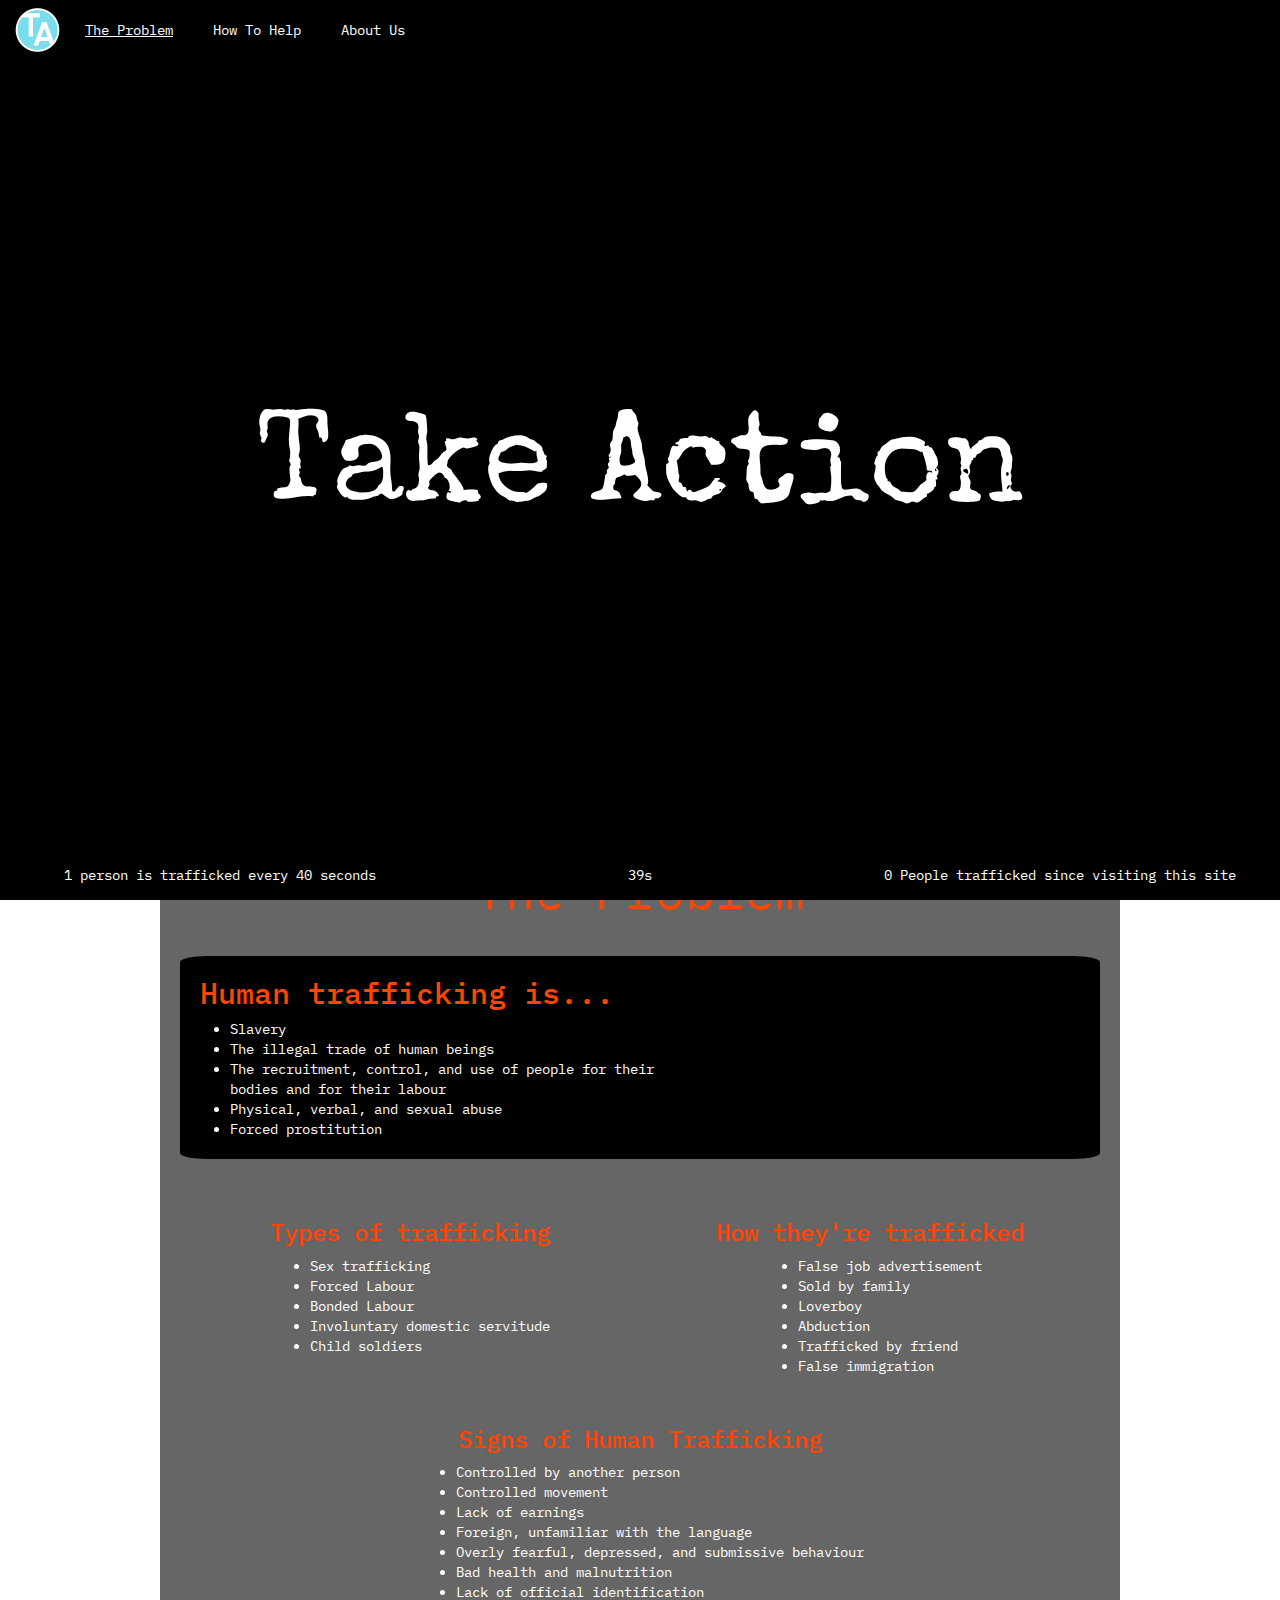
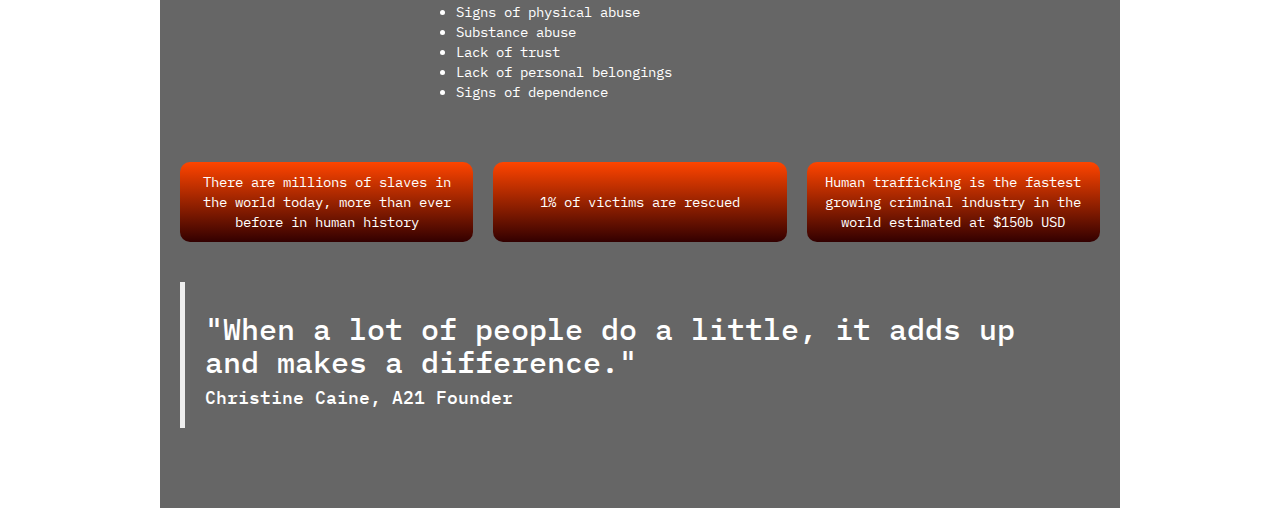
<file: index.html>
<!DOCTYPE html>
<html>

  <head>
    <title>Take Action</title>
    <link href="css/bootstrap.min.css" rel="stylesheet">
    <link rel="stylesheet" href="https://use.fontawesome.com/releases/v5.5.0/css/all.css" integrity="sha384-B4dIYHKNBt8Bc12p+WXckhzcICo0wtJAoU8YZTY5qE0Id1GSseTk6S+L3BlXeVIU" crossorigin="anonymous">
    <link href="https://fonts.googleapis.com/css?family=IBM+Plex+Mono:400,700|Special+Elite" rel="stylesheet">
    <link href="css/main.css" rel="stylesheet">
    <script
      src="https://code.jquery.com/jquery-3.3.1.min.js"
      integrity="sha256-FgpCb/KJQlLNfOu91ta32o/NMZxltwRo8QtmkMRdAu8="
      crossorigin="anonymous"></script>
    <script src="js/bootstrap.min.js"></script>
    <script src="js/typed.min.js"></script>
  </head>

  <body>

    <!-- Navbar -->
    <nav class="navbar navbar-default navbar-fixed-top">
      <div class="container-fluid">
        <!-- Brand and toggle get grouped for better mobile display -->
        <div class="navbar-header">
          <button type="button" class="navbar-toggle collapsed" data-toggle="collapse" data-target="#bs-example-navbar-collapse-1" aria-expanded="false">
            <span class="sr-only">Toggle navigation</span>
            <span class="icon-bar"></span>
            <span class="icon-bar"></span>
            <span class="icon-bar"></span>
          </button>
          <a class="navbar-brand" href="index.html">
            <img src="images/ta-logo.png" alt="Take Action logo">
          </a>
        </div>

        <!-- Collect the nav links, forms, and other content for toggling -->
        <div class="collapse navbar-collapse" id="bs-example-navbar-collapse-1">
          <ul class="nav navbar-nav navbar-left">
            <li><a href="index.html#the-problem" class="active">The Problem</a></li>
            <li><a href="how_to_help.html">How To Help</a></li>
            <li><a href="about_us.html">About Us</a></li>
          </ul>
          <ul class="nav navbar-nav navbar-right">
                <li><a href="#" class="fa fa-envelope fa-lg"></a></li>
                <li><a href="https://twitter.com" class="fab fa-twitter fa-lg"></a></li>
                <li><a href="https://instagram.com" class="fab fa-instagram fa-lg"></a></li>
                <li><a href="https://facebook.com" class="fab fa-facebook fa-lg"></a></li>
          </ul>
        </div><!-- /.navbar-collapse -->
      </div><!-- /.container-fluid -->
    </nav>

    <!-- Title Page -->
    <div class="title-page">
      <div class="title"></div>
      <div id="the-problem" class="arrow">
        <i class="fas fa-angle-down"></i>
      </div>
    </div>

    <!-- Page Content -->
    <div class="content">

      <div class="page-title home-page-title orangered">The Problem</div>

      <div class="human-trafficking">
        <div class="human-tr-text">
          <h2 class="orangered">Human trafficking is...</h2>
          <ul>
            <li>Slavery</li>
            <li>The illegal trade of human beings</li>
            <li>The recruitment, control, and use of people for their bodies and for their labour</li>
            <li>Physical, verbal, and sexual abuse</li>
            <li>Forced prostitution</li>
          </ul>
        </div>
      </div>

      <div class="info">
        <div class="types">
          <h3 class="orangered">Types of trafficking</h3>
          <ul>
            <li>Sex trafficking</li>
            <li>Forced Labour</li>
            <li>Bonded Labour</li>
            <li>Involuntary domestic servitude</li>
            <li>Child soldiers</li>
          </ul>
        </div>
        <div class="how">
          <h3 class="orangered">How they're trafficked</h3>
          <ul>
            <li>False job advertisement</li>
            <li>Sold by family</li>
            <li>Loverboy</li>
            <li>Abduction</li>
            <li>Trafficked by friend</li>
            <li>False immigration</li>
          </ul>
        </div>
        <div class="signs">
          <h3 class="orangered">Signs of Human Trafficking</h3>
          <ul>
            <li>Controlled by another person</li>
            <li>Controlled movement</li>
            <li>Lack of earnings</li>
            <li>Foreign, unfamiliar with the language</li>
            <li>Overly fearful, depressed, and submissive behaviour</li>
            <li>Bad health and malnutrition</li>
            <li>Lack of official identification</li>
            <li>Signs of physical abuse</li>
            <li>Substance abuse</li>
            <li>Lack of trust</li>
            <li>Lack of personal belongings</li>
            <li>Signs of dependence</li>
          </ul>
        </div>
      </div>

      <div class="facts">
        <div class="fact-1">
          <p>There are millions of slaves  in the world today, more than ever before in human history</p>
        </div>
        <div class="fact-2">
          <p>1% of victims are rescued</p>
        </div>
        <div class="fact-3">
          <p>Human trafficking is the fastest growing criminal industry in the world estimated at $150b USD</p>
        </div>
      </div>

      <blockquote>
        <h2>"When a lot of people do a little, it adds up and makes a difference."</h2>
        <h4>Christine Caine, A21 Founder</h4>
      </blockquote>

    </div>

    <footer>
        <div class="statement">1 person is trafficked every 40 seconds</div>
        <div class="timer">40s</div>
        <div class="traffic-count">0 People trafficked since visiting this site</div>
    </footer>


    <script src="js/main.js"></script>
  </body>
</html>
</file>
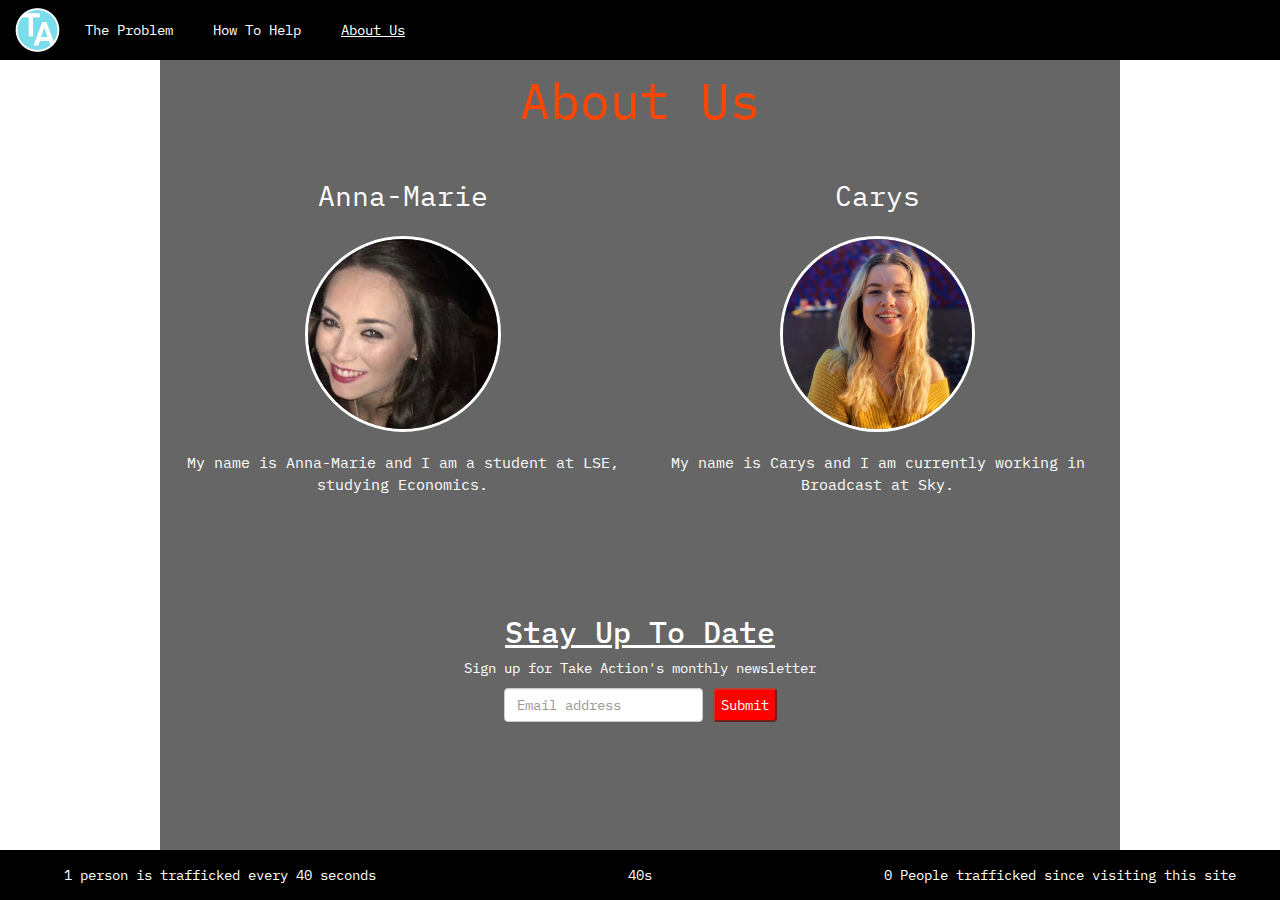
<file: about_us.html>
<!DOCTYPE html>
<html>

  <head>
    <title>About Us</title>
    <link href="css/bootstrap.min.css" rel="stylesheet">
    <link rel="stylesheet" href="https://use.fontawesome.com/releases/v5.5.0/css/all.css" integrity="sha384-B4dIYHKNBt8Bc12p+WXckhzcICo0wtJAoU8YZTY5qE0Id1GSseTk6S+L3BlXeVIU" crossorigin="anonymous">
    <link href="https://fonts.googleapis.com/css?family=IBM+Plex+Mono:400,700|Special+Elite" rel="stylesheet">
    <link href="css/main.css" rel="stylesheet">
    <script
      src="https://code.jquery.com/jquery-3.3.1.min.js"
      integrity="sha256-FgpCb/KJQlLNfOu91ta32o/NMZxltwRo8QtmkMRdAu8="
      crossorigin="anonymous"></script>
    <script src="js/bootstrap.min.js"></script>
    <script src="js/typed.min.js"></script>
  </head>

  <body>

    <!-- Navbar -->
    <nav class="navbar navbar-default navbar-fixed-top">
      <div class="container-fluid">
        <!-- Brand and toggle get grouped for better mobile display -->
        <div class="navbar-header">
          <button type="button" class="navbar-toggle collapsed" data-toggle="collapse" data-target="#bs-example-navbar-collapse-1" aria-expanded="false">
            <span class="sr-only">Toggle navigation</span>
            <span class="icon-bar"></span>
            <span class="icon-bar"></span>
            <span class="icon-bar"></span>
          </button>
          <a class="navbar-brand" href="index.html">
            <img src="images/ta-logo.png" alt="Take Action logo">
          </a>
        </div>

        <!-- Collect the nav links, forms, and other content for toggling -->
        <div class="collapse navbar-collapse" id="bs-example-navbar-collapse-1">
          <ul class="nav navbar-nav navbar-left">
            <li><a href="index.html#the-problem">The Problem</a></li>
            <li><a href="how_to_help.html">How To Help</a></li>
            <li><a href="about_us.html" class="active">About Us</a></li>
          </ul>
          <ul class="nav navbar-nav navbar-right">
                <li><a href="#" class="fa fa-envelope fa-lg"></a></li>
                <li><a href="https://twitter.com" class="fab fa-twitter fa-lg"></a></li>
                <li><a href="https://instagram.com" class="fab fa-instagram fa-lg"></a></li>
                <li><a href="https://facebook.com" class="fab fa-facebook fa-lg"></a></li>
          </ul>
        </div><!-- /.navbar-collapse -->
      </div><!-- /.container-fluid -->
    </nav>

    <!-- Title -->

    <div class="container content">
	    <div class="page-title orangered">About Us</div>
      <div class="row" id="bio">
        <div class="col-lg-6 profile">
          <div>Anna-Marie</div>
          <img src="images/anna_marie.jpg" alt="Photo of Anna-Marie">
          <div class="bio-text">My name is Anna-Marie and I am a student at LSE, studying Economics.</div>
          <ul class="bio-socials">
            <li class="twitter"><a href="#" class="fab fa-twitter fa-lg"></a></li>
            <li class="insta"><a href="" class="fab fa-instagram fa-lg"></a></li>
            <li class="linkedin"><a href="#" class="fab fa-linkedin fa-lg"></a></li>
          </ul>
        </div>
        <div class="col-lg-6 profile">
          <div>Carys</div>
          <img src="images/carys.jpg" alt="Photo of Carys">
          <div class="bio-text">My name is Carys and I am currently working in Broadcast at Sky.</div>
          <ul class="bio-socials">
            <li class="twitter"><a href="https://twitter.com/carysblackburn" class="fab fa-twitter fa-lg"></a></li>
            <li class="insta"><a href="https://www.instagram.com/carysblackburn/" class="fab fa-instagram fa-lg"></a></li>
            <li class="linkedin"><a href="https://uk.linkedin.com/in/carys-blackburn-a62281130" class="fab fa-linkedin fa-lg"></a></li>
          </ul>
        </div>
      </div>

      <div class="about-us-form">
        <h2 class="form-title"><u>Stay Up To Date</u></h2>
				<p class="intro">Sign up for Take Action's monthly newsletter</p>
				<form>
				 	<input type="email" class="form-control" placeholder="Email address">
				  <button class="button" onclick="alert('Signed up!')">Submit</button>
				</form>
  		</div>
    </div>

    <footer>
        <div class="statement">1 person is trafficked every 40 seconds</div>
        <div class="timer">40s</div>
        <div class="traffic-count">0 People trafficked since visiting this site</div>
    </footer>

    <script src="js/main.js"></script>
  </body>
</html>
</file>
<file: css/main.css>
header, body, footer {
  padding: 0;
  margin: 0;
  font-family: 'IBM Plex Mono', monospace;

}

body {
  background-image: url("https://images.unsplash.com/photo-1530216415517-770949d4cb00?ixlib=rb-0.3.5&ixid=eyJhcHBfaWQiOjEyMDd9&s=c8b86f4f90ace055cfe8d51220075122&auto=format&fit=crop&w=1500&q=80");
  color: white;
  background-position: center center;
  background-size: cover;
  background-repeat: no-repeat;
  background-attachment: fixed;
}

.orangered {
    color: orangered;
}

/* Navbar */
.navbar-default {
  background-color: rgb(0,0,0);
  border-style: none;
}

/* Logo */
.navbar-default .navbar-brand {
  padding: 0 5px 0 15px;
}

.navbar-default .navbar-brand img {
  width: 45px;
  height: 45px;
  margin: 7.5px 0;
}

/*links*/
.navbar-default .navbar-nav .active {
    text-decoration: underline;
    color: white;
}

.navbar-default .navbar-left li a:hover,
.navbar-default .navbar-left li a:focus,
.navbar-default .navbar-right li a:hover,
.navbar-default .navbar-right li a:focus {
    background-color: rgba(255,255,255,0.07);
    color: white;
}

/* Social Buttons */
.navbar-default .navbar-nav > li > a {
  color: white;
  padding: 20px;
}

/* Footer */
footer {
  position: fixed;
  left: 0;
  bottom: 0;
  width: 100%;
  background-color: black;
  color: white;
  padding: 15px 10px;
  display: flex;
}

.statement, .traffic-count, .timer {
  flex: 1;
  text-align: center;
  padding: 0 20px;
}

/* Title */
.title-page {
  width: 100%;
  height: calc(100vh - 60px - 50px);
  display: flex;
  flex-direction: column;
  background-color: black;
  margin-top: 60px;
}

.title {
  font-size: 10vw;
  flex: 1;
  display: flex;
  flex-direction: column;
  justify-content: center;
  align-items: center;
  padding-top: 57px;
  font-family: 'Special Elite', cursive;
}

.typed-cursor {
  display: none;
}

.arrow {
    cursor: pointer;
    font-size: 40px;
    align-self: center;
    margin: 20px 20px 0 0;
}

/* Page Title */
.page-title {
  font-size: 50px;
  text-align: center;
  margin-top: 65px;
}

.page-title.home-page-title {
  margin-top: 5px;
}

/* The Problem */
.content {
  display: flex;
  width: 100%;
  max-width: 960px;
  min-height: 100vh;
  margin: 0 auto;
  flex-direction: column;
  justify-content: flex-start;
  align-items: left;
  background-color: rgba(0,0,0,0.6);
  padding: 0 20px 60px 20px;
}

.human-trafficking {
  border-radius: 3%;
  margin-top: 30px;
  background-image: url("https://images.unsplash.com/photo-1486768801215-35f4fdd73abc?ixlib=rb-0.3.5&ixid=eyJhcHBfaWQiOjEyMDd9&s=0d734b1c2d494778c9c2121d02ef5d4d&auto=format&fit=crop&w=500&q=60");
  background-color: black;
  background-position: right center;
  background-repeat: no-repeat;
}

.human-tr-text {
  width: 500px;
  margin: 20px;
}

.human-tr-text ul {
  padding-left: 30px;
}

.info {
  display: flex;
  flex-wrap: wrap;
  justify-content: center;
  margin: 40px 0 0 0;
}

.types, .how, .signs {
  width:50%;
  display: flex;
  flex-direction: column;
  justify-content: flex-start;
  align-items: center;
  margin: 0 0 20px 0;
}

.facts {
  display: flex;
  justify-content: space-around;
  align-items: stretch;
  margin: 20px 0 0 0;
}

.fact-1, .fact-2, .fact-3 {
  flex: 1;
  margin: 10px 0 40px 0;
  padding: 10px;
  border-radius: 10px;
  background: linear-gradient(to bottom, #ff4500 0%, #330000 100%);
  display: flex;
  justify-content: center;
  align-items: center;
  text-align: center;
  color: white;
}

.fact-1 p, .fact-2 p, .fact-3 p {
  margin: 0;
}

.fact-1 {
  margin-right: 20px;
}

.fact-3 {
  margin-left: 20px;
}

/* How To Help */
.who-are-a21 {
  display: flex;
  align-items: center;
  margin: 50px 0 50px 0;
}

.who-text h2 {
  margin: 0 0 5px 0;
}

.who-text p {
  margin: 0;
}

.a21-logo {
  height: 100px;
  width: 100px;
  margin-right: 20px;
}

.strategy {
  margin: 40px 0 0 0;
  display: flex;
  flex-direction: column;
  align-items: center;
}

.strategy .strategy-intro {
  text-align: center;
  margin: 0 0 20px 0;
}

.strategy .strategy-items .strategy-item {
  width: 700px;
  margin: 0 0 20px 0;
}

.strategy .strategy-items .strategy-item .item-title {
  font-size: 20px;
  margin: 0 0 10px 0;
  display: flex;
  justify-content: center;
  align-items: center;
  font-weight: bold;
}

.strategy .strategy-items .strategy-item .item-title i.fa-registered {
  margin: 0 5px 0 0;
  font-size: 50px;
  color: orangered;
}

.strategy .strategy-items .strategy-item .item-title span {
  text-transform: uppercase;
}

.strategy .strategy-items .strategy-item .item-description {
  font-size: 17px;
  text-align: center;
}

.join-us {
  display: flex;
  flex-direction: column;
  width: 800px;
  margin: 20px auto 0 auto;
}

.join-us h2 {
  align-self: center;
}

.join-us-text {
  padding-left: 20px;
  border-left: solid 3px orangered;
  margin-top: 5px;
}

.join-us-text h4 {
  margin: 0 0 8px 0;
}

.join-us-text p {
  margin: 0 0 20px 0;
}

.join-us-text p:last-child {
  margin: 0 0 0 0;
}

.where-are-we {
  margin-top: 20px;
  display: flex;
  flex-direction: column;
  align-items: center;
}

.world-map {
  width:700px;
  margin: 12px 0 12px 0;
}

.countries-list {
  display: flex;
  list-style: none;
  padding: 0;
  flex-wrap: wrap;
  justify-content: space-around;
}

.countries-list li {
  margin: 0 20px 20px 20px;
  padding: 10px;
  border-radius: 5px;
  background: white;
  display: flex;
  justify-content: center;
  align-items: center;
  text-align: center;
  color: #333333;
}

.country-name {
  font-weight: bold;
  margin-right: 5px;
}

.contact-us {
  display: flex;
  flex-direction: column;
  align-items: center;
}

.contact-us p {
  width: 600px;
  margin: 0 auto 10px auto;
  text-align: center;
}

.send-email-form {
  margin: 0 auto 60px auto;
  width: 100%;
  max-width: 600px;
  display: flex;
  flex-direction: column;
  justify-content: flex-start;
  align-items: center;
}

.send-email-form input, .send-email-form textarea {
  margin: 0 0 15px 0;
}
.send-email-form .button {
  background-color: red;
  border-color: rgb(192,57,43);
  border-width: 2px;
  border-radius: 4px;
  align-self: flex-start;
}

/* About Us */
.container #bio {
  text-align: center;
  font-size: 2em;
  padding: 40px 0;
}

.bio-text {
  font-size: 15px;

}

.profile img {
  height: 7em;
  margin: 20px;
  border-radius: 50%;
  border: 3px solid white;
}

.bio-socials {
  padding: 0;
}

.bio-socials li {
  list-style: none;
  display: inline-block;
  padding: 30px 20px 10px 20px;
}

.bio-socials li a {
  color: white;
}

.bio-socials .twitter a:hover,
.bio-socials .twitter a:focus {
    text-decoration: none;
    color: rgba(0,172,237,1);
}

.bio-socials .linkedin a:hover,
.bio-socials .linkedin a:focus {
    text-decoration: none;
    color: rgba(0,119,181,1);
}

.bio-socials .insta a:hover,
.bio-socials .insta a:focus {
    text-decoration: none;
    color: rgba(251,57,88,1);
}

.about-us-form {
  margin-bottom: 60px;
  display: flex;
  flex-direction: column;
  justify-content: flex-start;
  align-items: center;
}

.about-us-form form {
  display: flex;
  justify-content: center;
  align-items: center;
}

.about-us-form input {
  flex:1;
  margin-right: 10px;
}

.about-us-form .button {
  background-color: red;
  border-color: rgb(192,57,43);
  border-width: 2px;
  border-radius: 4px;
  align-self: stretch;
}

/* Responsive */
@media screen and (max-width: 767px) {
    .title-page {
      margin-top: 50px;
    }

    .navbar-default .navbar-brand img {
      width: 35px;
      height: 35px;
    }
}
</file>
